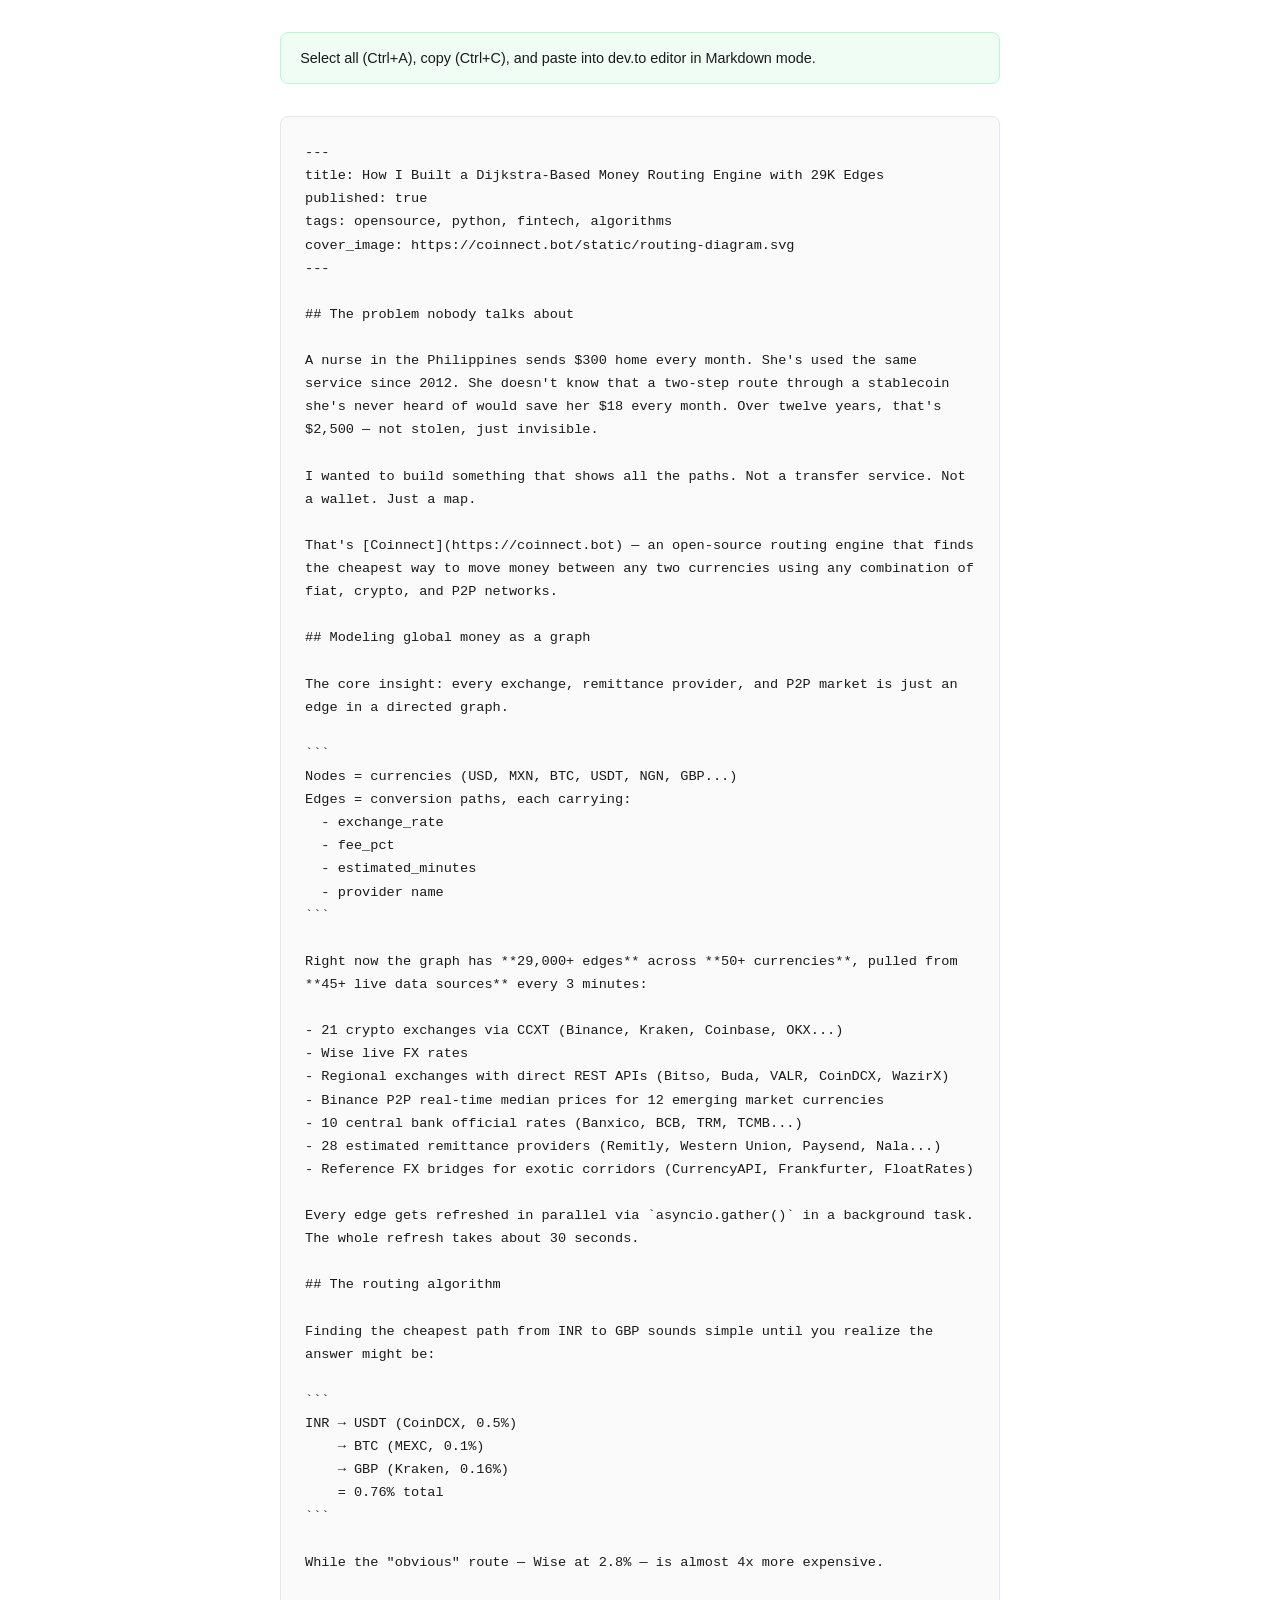
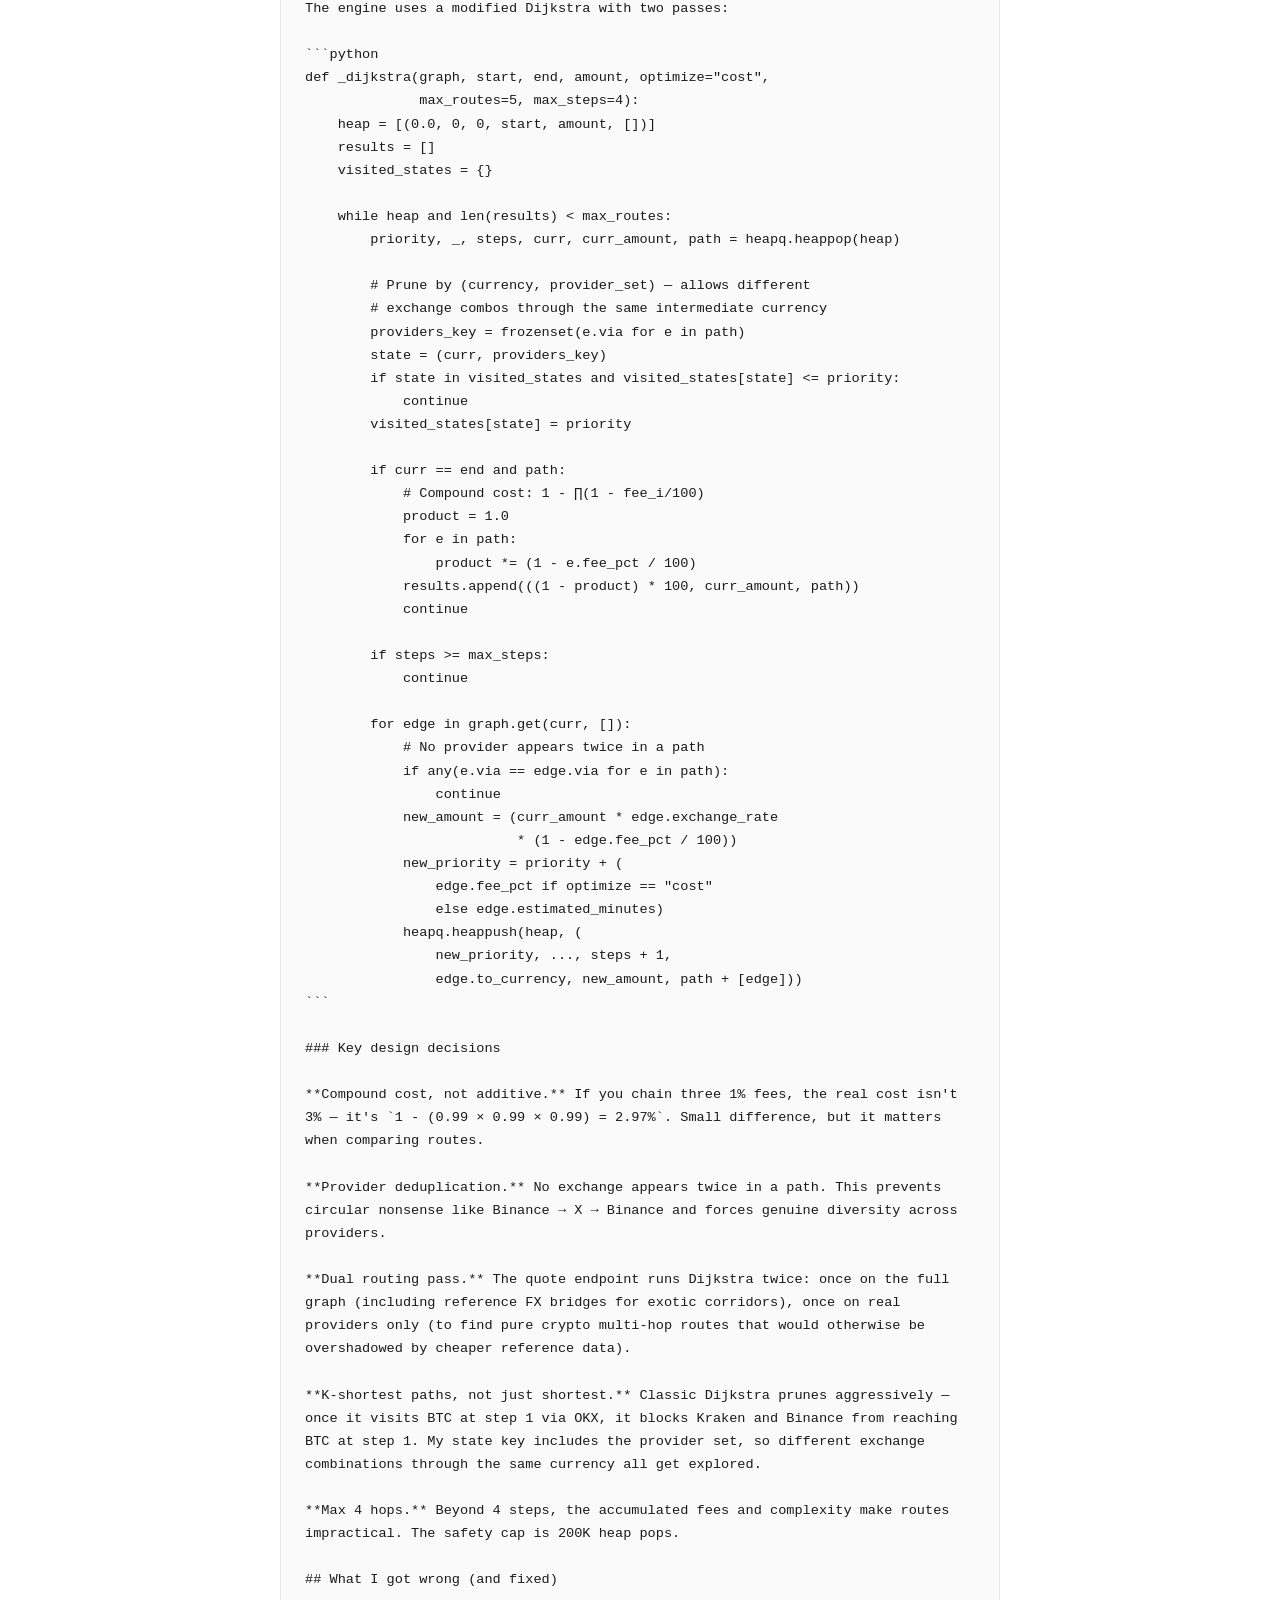
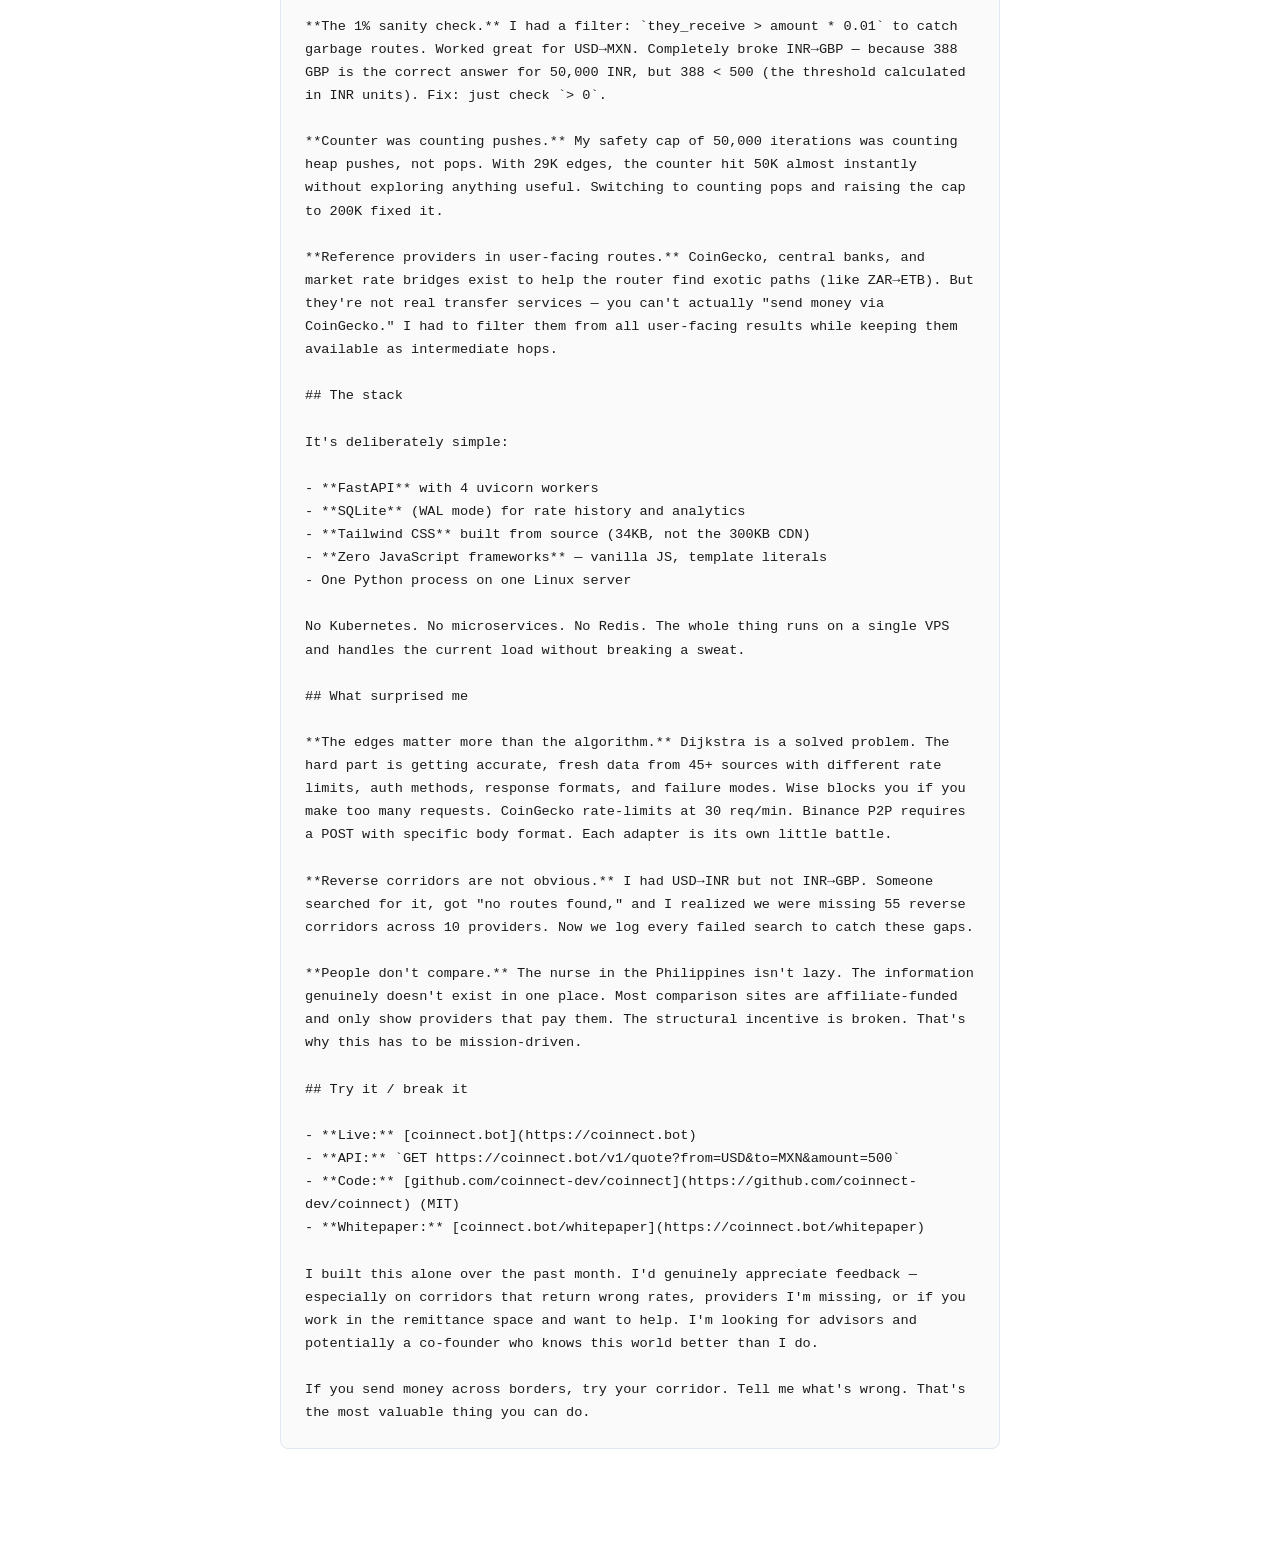
<file: docs/devto-article.html>
<!DOCTYPE html>
<html lang="en">
<head>
<meta charset="UTF-8">
<meta name="viewport" content="width=device-width, initial-scale=1.0">
<title>How I Built a Dijkstra-Based Money Routing Engine with 29K Edges</title>
<style>
  body { font-family: -apple-system, BlinkMacSystemFont, 'Segoe UI', Roboto, sans-serif; max-width: 720px; margin: 0 auto; padding: 2rem 1.5rem; color: #1a1a1a; line-height: 1.7; background: #fff; }
  h1 { font-size: 1.8rem; margin-bottom: 0.5rem; }
  h2 { font-size: 1.3rem; margin-top: 2.5rem; color: #0891b2; }
  h3 { font-size: 1.05rem; margin-top: 1.5rem; }
  p { margin: 0.8rem 0; }
  code { background: #f1f5f9; padding: 0.15em 0.4em; border-radius: 4px; font-size: 0.88em; }
  pre { background: #f1f5f9; padding: 1rem; border-radius: 8px; overflow-x: auto; border: 1px solid #e2e8f0; }
  pre code { background: none; padding: 0; font-size: 0.85em; }
  a { color: #0891b2; }
  strong { color: #111; }
  ul, li { margin: 0.3rem 0; }
  hr { border: none; border-top: 1px solid #e2e8f0; margin: 2rem 0; }
  .copy-hint { background: #f0fdf4; border: 1px solid #bbf7d0; padding: 0.8rem 1.2rem; border-radius: 8px; margin-bottom: 2rem; font-size: 0.9rem; }
</style>
</head>
<body>

<div class="copy-hint">Select all (Ctrl+A), copy (Ctrl+C), and paste into dev.to editor in Markdown mode.</div>

<pre style="white-space: pre-wrap; font-family: monospace; font-size: 0.85rem; background: #fafafa; padding: 1.5rem; border-radius: 8px;">---
title: How I Built a Dijkstra-Based Money Routing Engine with 29K Edges
published: true
tags: opensource, python, fintech, algorithms
cover_image: https://coinnect.bot/static/routing-diagram.svg
---

## The problem nobody talks about

A nurse in the Philippines sends $300 home every month. She's used the same service since 2012. She doesn't know that a two-step route through a stablecoin she's never heard of would save her $18 every month. Over twelve years, that's $2,500 — not stolen, just invisible.

I wanted to build something that shows all the paths. Not a transfer service. Not a wallet. Just a map.

That's [Coinnect](https://coinnect.bot) — an open-source routing engine that finds the cheapest way to move money between any two currencies using any combination of fiat, crypto, and P2P networks.

## Modeling global money as a graph

The core insight: every exchange, remittance provider, and P2P market is just an edge in a directed graph.

```
Nodes = currencies (USD, MXN, BTC, USDT, NGN, GBP...)
Edges = conversion paths, each carrying:
  - exchange_rate
  - fee_pct
  - estimated_minutes
  - provider name
```

Right now the graph has **29,000+ edges** across **50+ currencies**, pulled from **45+ live data sources** every 3 minutes:

- 21 crypto exchanges via CCXT (Binance, Kraken, Coinbase, OKX...)
- Wise live FX rates
- Regional exchanges with direct REST APIs (Bitso, Buda, VALR, CoinDCX, WazirX)
- Binance P2P real-time median prices for 12 emerging market currencies
- 10 central bank official rates (Banxico, BCB, TRM, TCMB...)
- 28 estimated remittance providers (Remitly, Western Union, Paysend, Nala...)
- Reference FX bridges for exotic corridors (CurrencyAPI, Frankfurter, FloatRates)

Every edge gets refreshed in parallel via `asyncio.gather()` in a background task. The whole refresh takes about 30 seconds.

## The routing algorithm

Finding the cheapest path from INR to GBP sounds simple until you realize the answer might be:

```
INR → USDT (CoinDCX, 0.5%)
    → BTC (MEXC, 0.1%)
    → GBP (Kraken, 0.16%)
    = 0.76% total
```

While the "obvious" route — Wise at 2.8% — is almost 4x more expensive.

The engine uses a modified Dijkstra with two passes:

```python
def _dijkstra(graph, start, end, amount, optimize="cost",
              max_routes=5, max_steps=4):
    heap = [(0.0, 0, 0, start, amount, [])]
    results = []
    visited_states = {}

    while heap and len(results) &lt; max_routes:
        priority, _, steps, curr, curr_amount, path = heapq.heappop(heap)

        # Prune by (currency, provider_set) — allows different
        # exchange combos through the same intermediate currency
        providers_key = frozenset(e.via for e in path)
        state = (curr, providers_key)
        if state in visited_states and visited_states[state] &lt;= priority:
            continue
        visited_states[state] = priority

        if curr == end and path:
            # Compound cost: 1 - ∏(1 - fee_i/100)
            product = 1.0
            for e in path:
                product *= (1 - e.fee_pct / 100)
            results.append(((1 - product) * 100, curr_amount, path))
            continue

        if steps >= max_steps:
            continue

        for edge in graph.get(curr, []):
            # No provider appears twice in a path
            if any(e.via == edge.via for e in path):
                continue
            new_amount = (curr_amount * edge.exchange_rate
                          * (1 - edge.fee_pct / 100))
            new_priority = priority + (
                edge.fee_pct if optimize == "cost"
                else edge.estimated_minutes)
            heapq.heappush(heap, (
                new_priority, ..., steps + 1,
                edge.to_currency, new_amount, path + [edge]))
```

### Key design decisions

**Compound cost, not additive.** If you chain three 1% fees, the real cost isn't 3% — it's `1 - (0.99 × 0.99 × 0.99) = 2.97%`. Small difference, but it matters when comparing routes.

**Provider deduplication.** No exchange appears twice in a path. This prevents circular nonsense like Binance → X → Binance and forces genuine diversity across providers.

**Dual routing pass.** The quote endpoint runs Dijkstra twice: once on the full graph (including reference FX bridges for exotic corridors), once on real providers only (to find pure crypto multi-hop routes that would otherwise be overshadowed by cheaper reference data).

**K-shortest paths, not just shortest.** Classic Dijkstra prunes aggressively — once it visits BTC at step 1 via OKX, it blocks Kraken and Binance from reaching BTC at step 1. My state key includes the provider set, so different exchange combinations through the same currency all get explored.

**Max 4 hops.** Beyond 4 steps, the accumulated fees and complexity make routes impractical. The safety cap is 200K heap pops.

## What I got wrong (and fixed)

**The 1% sanity check.** I had a filter: `they_receive > amount * 0.01` to catch garbage routes. Worked great for USD→MXN. Completely broke INR→GBP — because 388 GBP is the correct answer for 50,000 INR, but 388 &lt; 500 (the threshold calculated in INR units). Fix: just check `> 0`.

**Counter was counting pushes.** My safety cap of 50,000 iterations was counting heap pushes, not pops. With 29K edges, the counter hit 50K almost instantly without exploring anything useful. Switching to counting pops and raising the cap to 200K fixed it.

**Reference providers in user-facing routes.** CoinGecko, central banks, and market rate bridges exist to help the router find exotic paths (like ZAR→ETB). But they're not real transfer services — you can't actually "send money via CoinGecko." I had to filter them from all user-facing results while keeping them available as intermediate hops.

## The stack

It's deliberately simple:

- **FastAPI** with 4 uvicorn workers
- **SQLite** (WAL mode) for rate history and analytics
- **Tailwind CSS** built from source (34KB, not the 300KB CDN)
- **Zero JavaScript frameworks** — vanilla JS, template literals
- One Python process on one Linux server

No Kubernetes. No microservices. No Redis. The whole thing runs on a single VPS and handles the current load without breaking a sweat.

## What surprised me

**The edges matter more than the algorithm.** Dijkstra is a solved problem. The hard part is getting accurate, fresh data from 45+ sources with different rate limits, auth methods, response formats, and failure modes. Wise blocks you if you make too many requests. CoinGecko rate-limits at 30 req/min. Binance P2P requires a POST with specific body format. Each adapter is its own little battle.

**Reverse corridors are not obvious.** I had USD→INR but not INR→GBP. Someone searched for it, got "no routes found," and I realized we were missing 55 reverse corridors across 10 providers. Now we log every failed search to catch these gaps.

**People don't compare.** The nurse in the Philippines isn't lazy. The information genuinely doesn't exist in one place. Most comparison sites are affiliate-funded and only show providers that pay them. The structural incentive is broken. That's why this has to be mission-driven.

## Try it / break it

- **Live:** [coinnect.bot](https://coinnect.bot)
- **API:** `GET https://coinnect.bot/v1/quote?from=USD&amp;to=MXN&amp;amount=500`
- **Code:** [github.com/coinnect-dev/coinnect](https://github.com/coinnect-dev/coinnect) (MIT)
- **Whitepaper:** [coinnect.bot/whitepaper](https://coinnect.bot/whitepaper)

I built this alone over the past month. I'd genuinely appreciate feedback — especially on corridors that return wrong rates, providers I'm missing, or if you work in the remittance space and want to help. I'm looking for advisors and potentially a co-founder who knows this world better than I do.

If you send money across borders, try your corridor. Tell me what's wrong. That's the most valuable thing you can do.</pre>

</body>
</html>
</file>
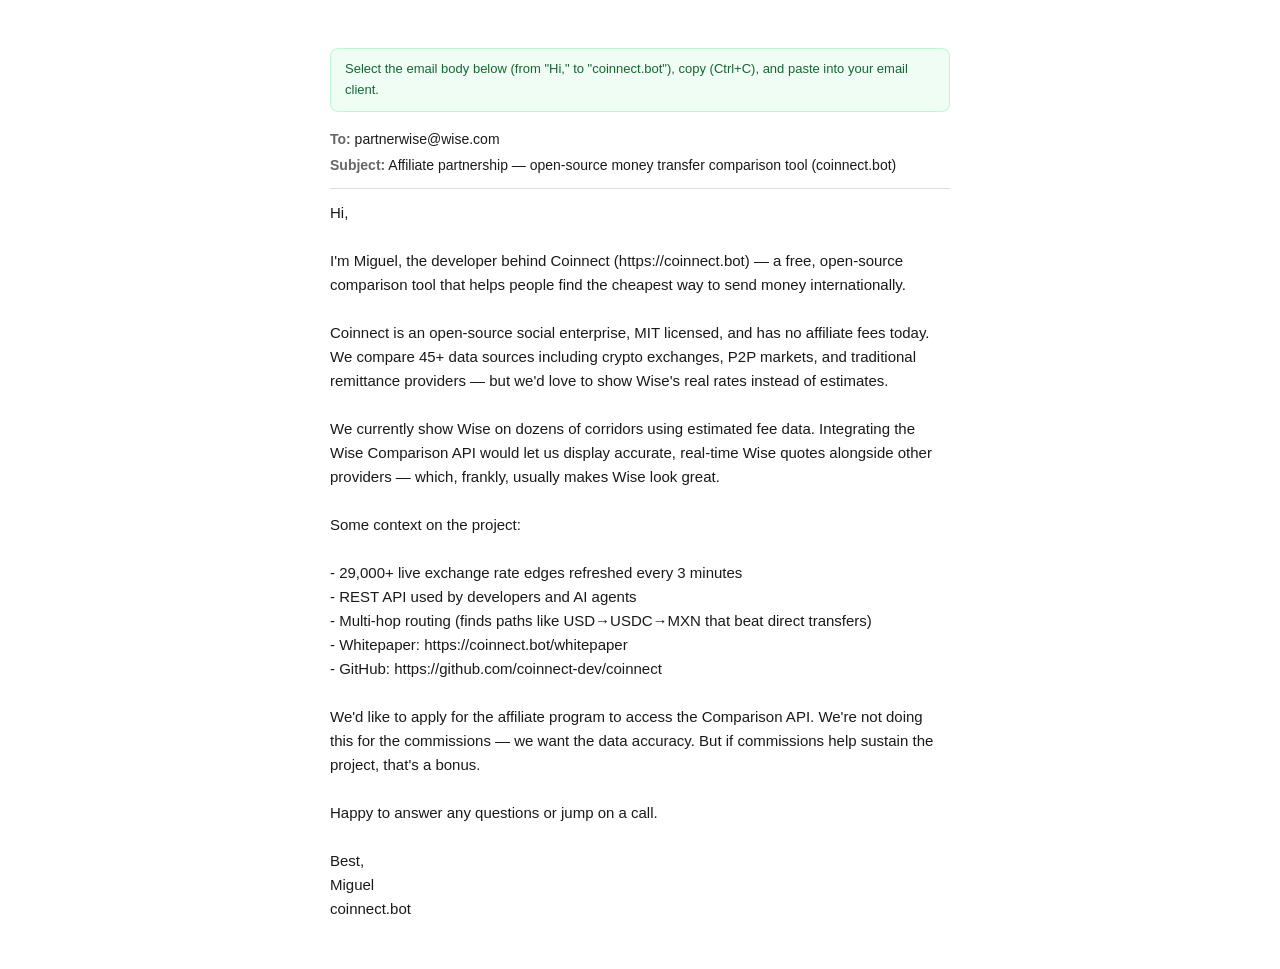
<file: docs/wise-email.html>
<!DOCTYPE html>
<html lang="en">
<head>
<meta charset="UTF-8">
<title>Email: Wise Affiliate Partnership</title>
<style>
  body { font-family: -apple-system, sans-serif; max-width: 620px; margin: 2rem auto; padding: 1rem; color: #1a1a1a; line-height: 1.6; }
  .field { margin-bottom: 4px; font-size: 14px; }
  .label { font-weight: 700; color: #666; }
  hr { border: none; border-top: 1px solid #ddd; margin: 12px 0; }
  .body { font-size: 15px; white-space: pre-wrap; }
  .hint { background: #f0fdf4; border: 1px solid #bbf7d0; padding: 10px 14px; border-radius: 8px; margin-bottom: 16px; font-size: 13px; color: #166534; }
</style>
</head>
<body>

<div class="hint">Select the email body below (from "Hi," to "coinnect.bot"), copy (Ctrl+C), and paste into your email client.</div>

<div class="field"><span class="label">To:</span> partnerwise@wise.com</div>
<div class="field"><span class="label">Subject:</span> Affiliate partnership — open-source money transfer comparison tool (coinnect.bot)</div>
<hr>

<div class="body">Hi,

I'm Miguel, the developer behind Coinnect (https://coinnect.bot) — a free, open-source comparison tool that helps people find the cheapest way to send money internationally.

Coinnect is an open-source social enterprise, MIT licensed, and has no affiliate fees today. We compare 45+ data sources including crypto exchanges, P2P markets, and traditional remittance providers — but we'd love to show Wise's real rates instead of estimates.

We currently show Wise on dozens of corridors using estimated fee data. Integrating the Wise Comparison API would let us display accurate, real-time Wise quotes alongside other providers — which, frankly, usually makes Wise look great.

Some context on the project:

- 29,000+ live exchange rate edges refreshed every 3 minutes
- REST API used by developers and AI agents
- Multi-hop routing (finds paths like USD→USDC→MXN that beat direct transfers)
- Whitepaper: https://coinnect.bot/whitepaper
- GitHub: https://github.com/coinnect-dev/coinnect

We'd like to apply for the affiliate program to access the Comparison API. We're not doing this for the commissions — we want the data accuracy. But if commissions help sustain the project, that's a bonus.

Happy to answer any questions or jump on a call.

Best,
Miguel
coinnect.bot</div>

</body>
</html>
</file>
